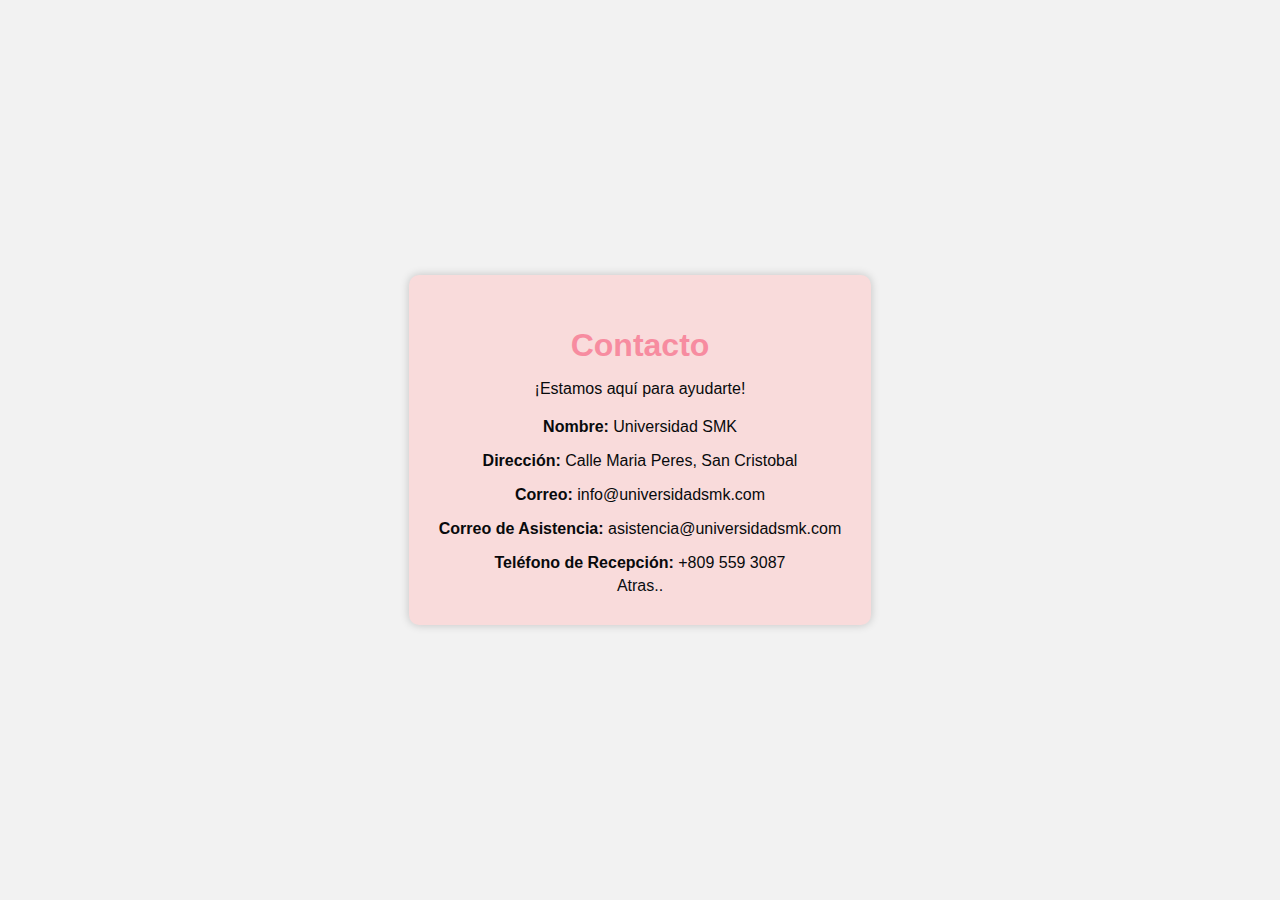
<file: Conctato.html>
<!DOCTYPE html>
<html lang="en">
<head>
    <meta charset="UTF-8">
    <meta name="viewport" content="width=device-width, initial-scale=1.0">
    <title>Contacto</title>
    <style>
        body {
            font-family: Arial, sans-serif;
            margin: 0;
            padding: 0;
            background-color: #f2f2f2;
            display: flex;
            justify-content: center;
            align-items: center;
            height: 100vh;
        }

        .contact-container {
            background-color: #f9dbdb;
            border-radius: 10px;
            padding: 30px;
            box-shadow: 0 0 10px rgba(0, 0, 0, 0.2);
            text-align: center;
        }

        h1 {
            color: #f78ca0;
            margin-bottom: 10px;
        }

        p {
            color: #080a0c;
        }

        .contact-info {
            margin-top: 20px;
        }

        .contact-info p {
            margin-bottom: 5px;
        }

        .contact-info a {
            color: #090d11;
            text-decoration: none;
        }
    </style>
</head>
<body>
    <div class="contact-container">
        <h1>Contacto</h1>
        <p>¡Estamos aquí para ayudarte!</p>
        <div class="contact-info">
            <p><strong>Nombre:</strong> Universidad SMK</p>
            <p><strong>Dirección:</strong> Calle Maria Peres, San Cristobal</p>
            <p><strong>Correo:</strong> info@universidadsmk.com</p>
            <p><strong>Correo de Asistencia:</strong> asistencia@universidadsmk.com</p>
            <p><strong>Teléfono de Recepción:</strong> +809 559 3087</p>
            <a href="Portafolio.html">Atras..</a>
        </div>
    </div>
</body>
</html>
</file>
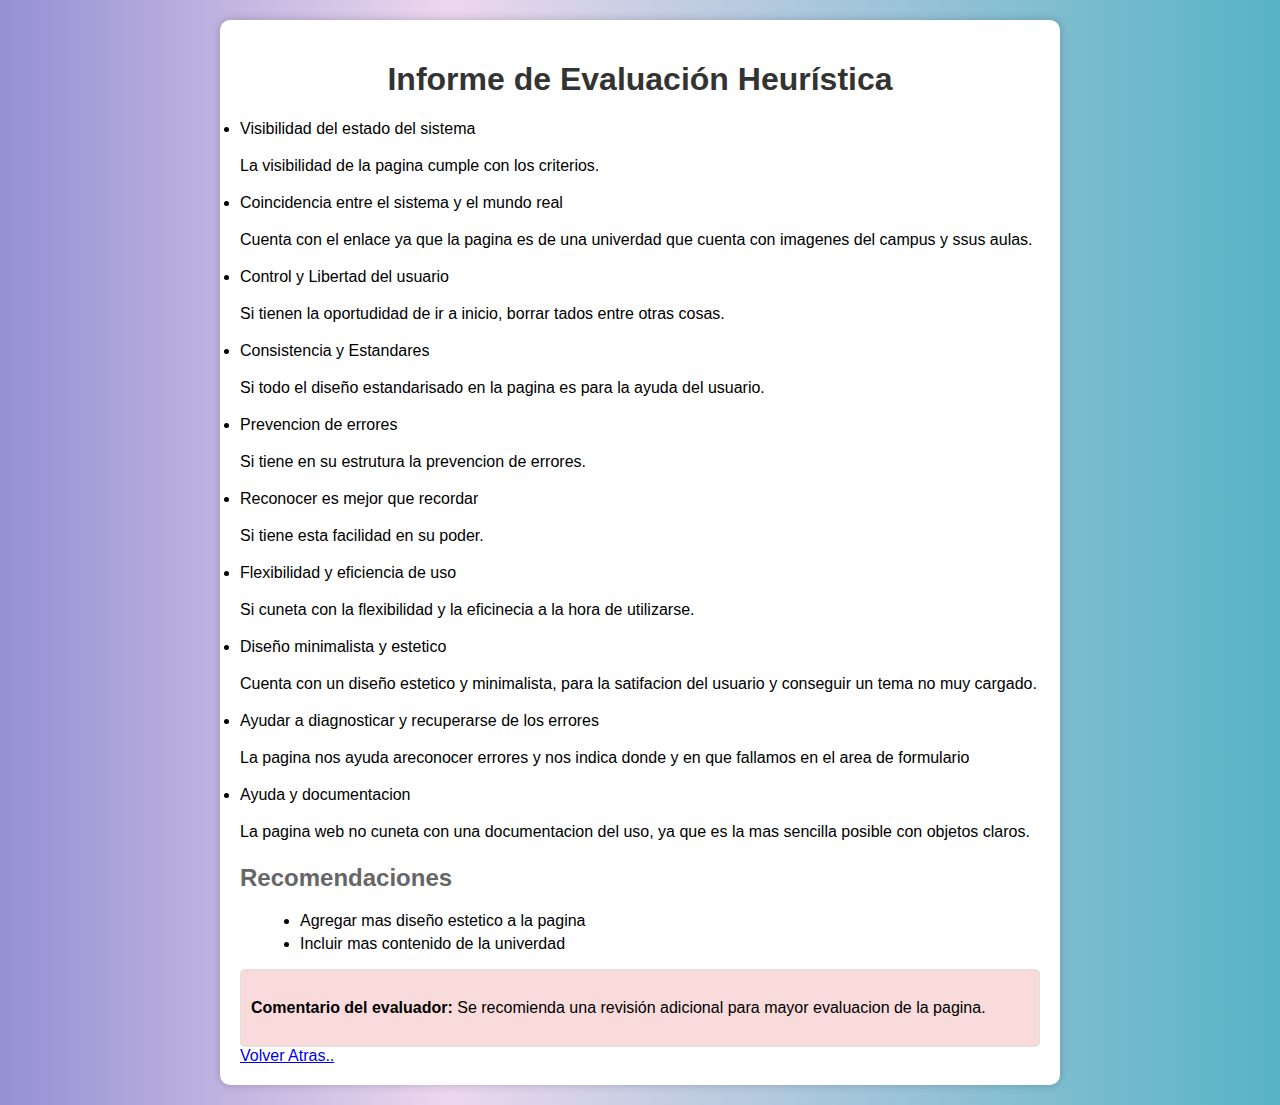
<file: EvaH.html>
<!DOCTYPE html>
<html lang="en">
<head>
    <meta charset="UTF-8">
    <meta name="viewport" content="width=device-width, initial-scale=1.0">
    <title>Informe de Evaluación Heurística</title>
    <style>
        body {
            font-family: Arial, sans-serif;
            margin: 0;
            padding: 20px;
            background: linear-gradient(90deg, rgb(148, 144, 211) 0%, rgb(236, 215, 238) 35%, rgb(86, 179, 197) 100%);

        }

        .container {
            max-width: 800px;
            margin: 0 auto;
            background-color: white;
            padding: 20px;
            border-radius: 10px;
            box-shadow: 0 0 10px rgba(0, 0, 0, 0.2);
        }

        h1 {
            color: #333;
            text-align: center;
        }

        h2 {
            color: #666;
            margin-top: 20px;
        }

        p {
            line-height: 1.5;
        }

        ul {
            margin-left: 20px;
        }

        li {
            margin-bottom: 5px;
        }

        .comment {
            margin-top: 10px;
            background-color: #f9dbdb;
            padding: 10px;
            border-radius: 5px;
            border: 1px solid #e0e0e0;
        }
    </style>
</head>
<body>
    <div class="container">
        <h1>Informe de Evaluación Heurística</h1>
        <li>Visibilidad del estado del sistema</li>
        <p> La visibilidad de la pagina cumple con los criterios.</p>
        <li>Coincidencia entre el sistema y el mundo real</li>
        <p>Cuenta con el enlace ya que la pagina es de una univerdad que cuenta con imagenes del campus y ssus aulas.</p>
        <li>Control y Libertad del usuario</li>
        <p>Si tienen la oportudidad de ir a inicio, borrar tados entre otras cosas.</p>
        <li>Consistencia y Estandares</li>
        <p>Si todo el diseño estandarisado en la pagina es para la ayuda del usuario.</p>
        <li>Prevencion de errores</li>
        <p>Si tiene en su estrutura la prevencion de errores.</p>
        <li>Reconocer es mejor que recordar</li>
        <p>Si tiene esta facilidad en su poder.</p>
        <li>Flexibilidad y eficiencia de uso</li>
        <p>Si cuneta con la flexibilidad y la eficinecia a la hora de utilizarse.</p>
        <li>Diseño minimalista y estetico</li>
        <p>Cuenta con un diseño estetico y minimalista, para la satifacion del usuario y conseguir un tema no muy cargado.</p>
        <li>Ayudar a diagnosticar y recuperarse de los errores</li>
    <p> La pagina nos ayuda areconocer errores y nos indica donde y en que fallamos en el area de formulario</p>
        <li>Ayuda y documentacion</li>
        <p>La pagina web no cuneta con una documentacion del uso, ya que es la mas sencilla posible con objetos claros.</p>
       
        <h2>Recomendaciones</h2>
        <ul>
            <li>Agregar mas diseño estetico a la pagina</li>
            <li>Incluir mas contenido de la univerdad</li>
        </ul>

        <div class="comment">
            <p><strong>Comentario del evaluador:</strong> Se recomienda una revisión adicional para mayor evaluacion de la pagina. </p>
      
        </div>
         <a href="Portafolio.html">Volver Atras..</a>
    </div>
</body>
</html>
</file>
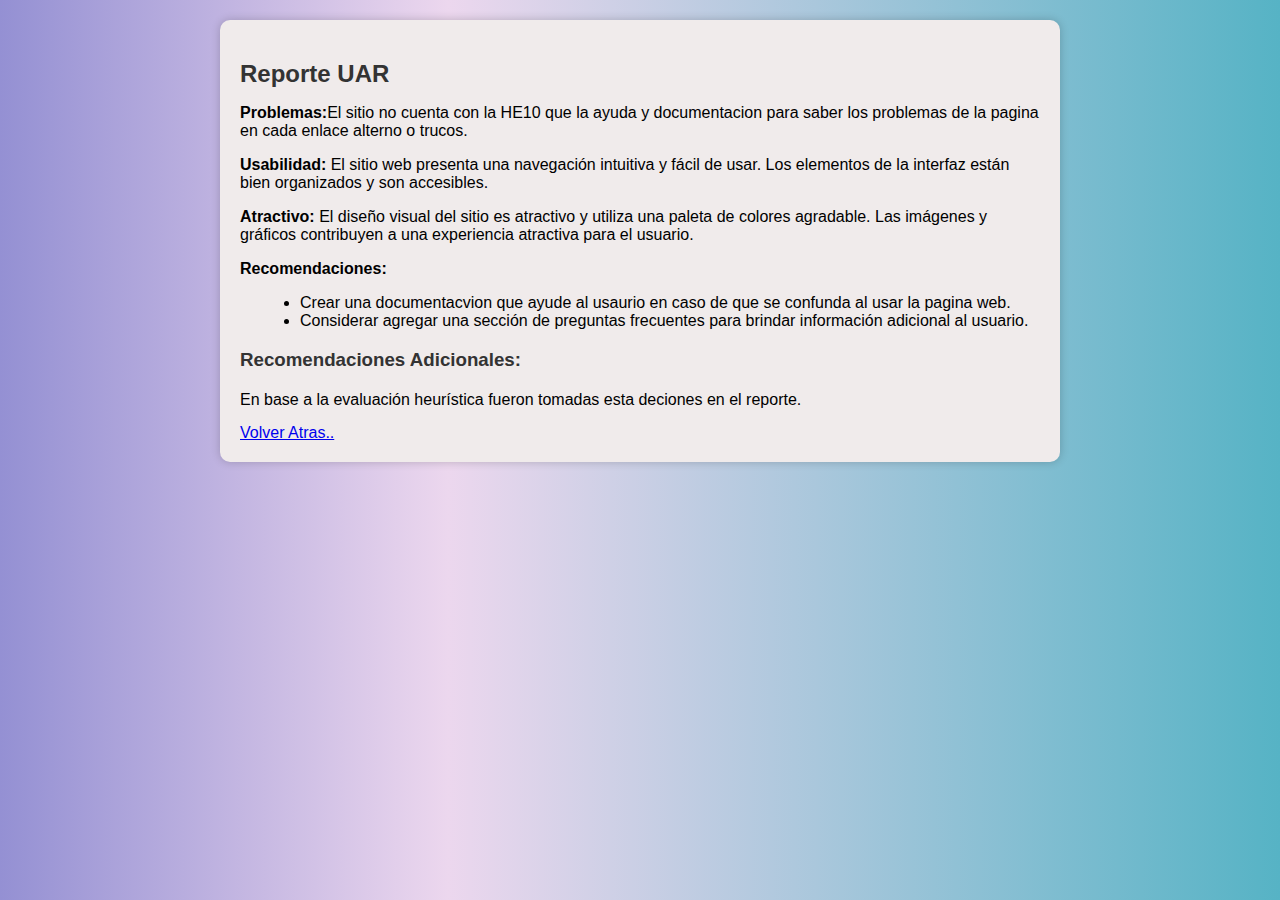
<file: Reporte.html>
<!DOCTYPE html>
<html lang="en">
<head>
    <meta charset="UTF-8">
    <meta name="viewport" content="width=device-width, initial-scale=1.0">
    <title>Reporte UAR</title>
    <style>
        body {
            font-family: Arial, sans-serif;
            margin: 0;
            padding: 0;
            background: linear-gradient(90deg, rgb(148, 144, 211) 0%, rgb(236, 215, 238) 35%, rgb(86, 179, 197) 100%);

        }

        .container {
            max-width: 800px;
            margin: 20px auto;
            padding: 20px;
            background-color: rgb(240, 235, 235);
            border-radius: 10px;
            box-shadow: 0 0 10px rgba(0, 0, 0, 0.2);
        }

        h2 {
            color: #333;
            margin-bottom: 10px;
        }

        p {
            margin-bottom: 15px;
        }

        ul {
            margin-bottom: 15px;
        }

        ul li {
            list-style: disc;
            margin-left: 20px;
        }

        h3 {
            color: #333;
            margin-bottom: 5px;
        }

        .recomendaciones {
            margin-top: 20px;
        }
    </style>
</head>
<body>
    <div class="container">
        <h2>Reporte UAR</h2>
        <p><strong>Problemas:</strong>El sitio no cuenta con la HE10 que la ayuda y documentacion para saber los problemas de la pagina en cada enlace alterno o trucos.</p>
        <p><strong>Usabilidad:</strong> El sitio web presenta una navegación intuitiva y fácil de usar. Los elementos de la interfaz están bien organizados y son accesibles.</p>
        <p><strong>Atractivo:</strong> El diseño visual del sitio es atractivo y utiliza una paleta de colores agradable. Las imágenes y gráficos contribuyen a una experiencia atractiva para el usuario.</p>
        <p><strong>Recomendaciones:</strong></p>
        <ul>
            <li>Crear una documentacvion que ayude al usaurio en caso de que se confunda al usar la pagina web.</li>
            <li>Considerar agregar una sección de preguntas frecuentes para brindar información adicional al usuario.</li>
        </ul>

        <h3>Recomendaciones Adicionales:</h3>
        <div class="recomendaciones">
            <p>En base a la evaluación heurística fueron tomadas esta deciones en el reporte. </p>
<a href="Portafolio.html">Volver Atras..</a>
                </div>
</file>
